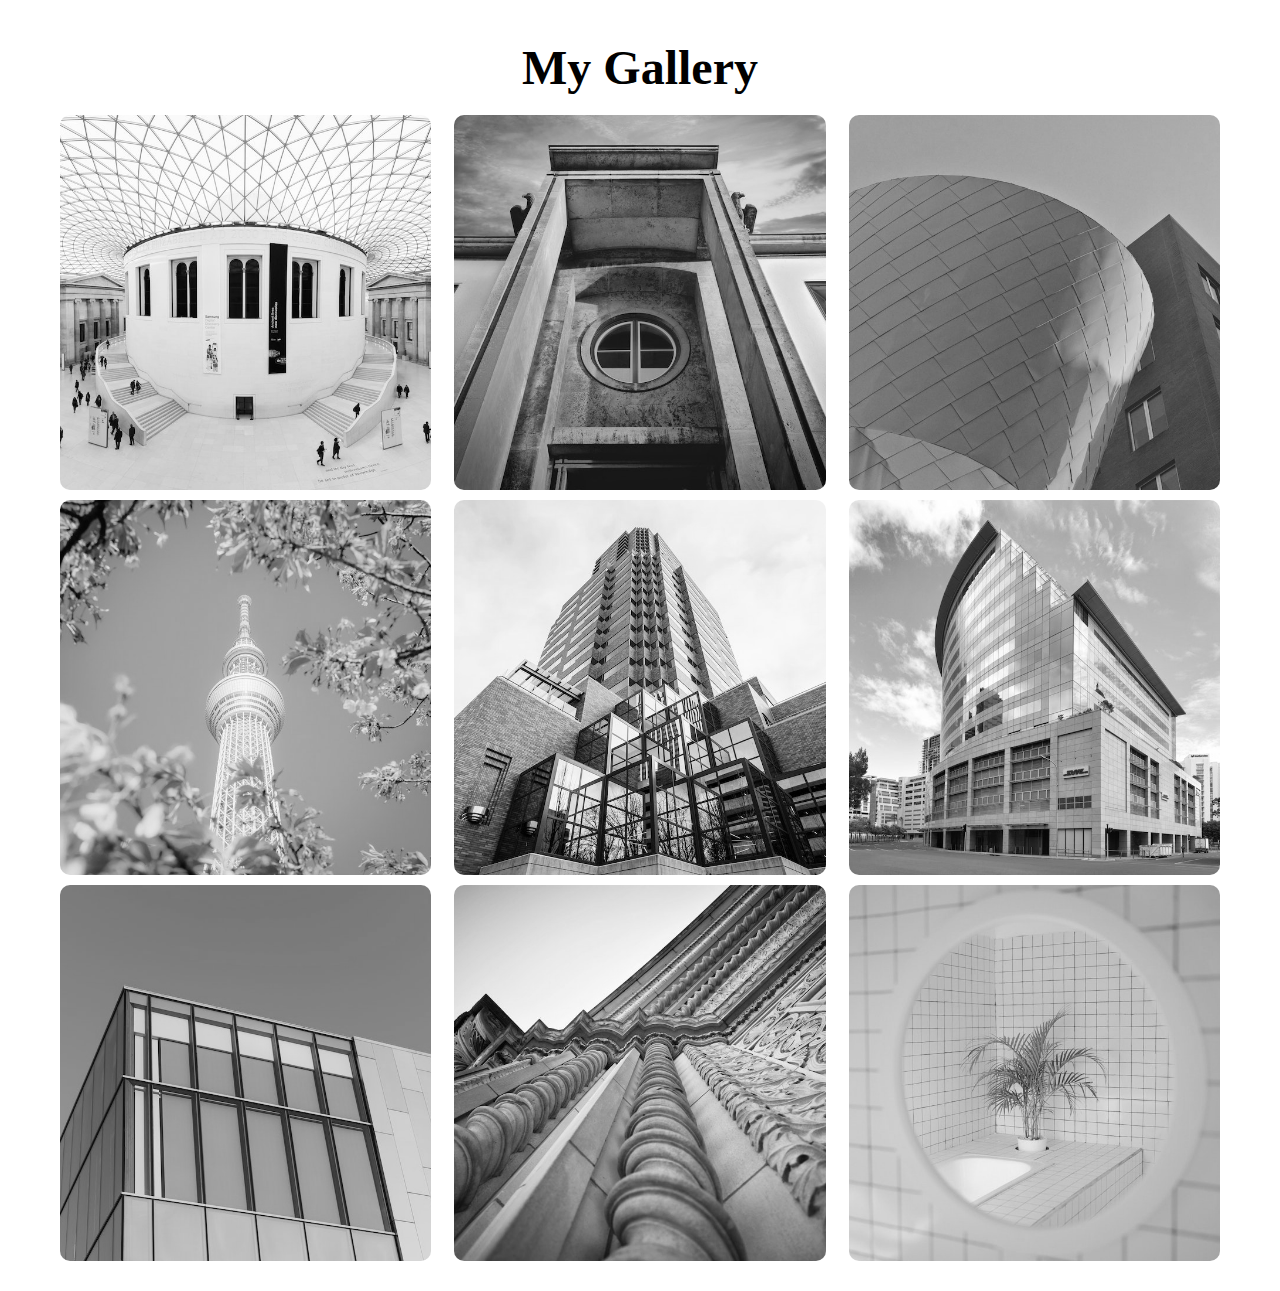
<file: hoverimage/index.html>
<!DOCTYPE html>
<html lang="en">
<head>
    <meta charset="UTF-8">
    <meta name="viewport" content="width=device-width, initial-scale=1.0">
    <title>Document</title>
    <link rel="stylesheet" href="styles.css">
</head>
<body>
    <div class="wrapper">
        <div class="container">
            <h1>My Gallery</h1>
            <div class="gallery">
                <figure class="card">
                    <img src="image1.jpg" alt="">
                    <figcaption>image1</figcaption>
                </figure>
      
                <figure class="card">
                  
                    <img src="image2.jpeg" alt="">
                    <figcaption>image2</figcaption>
                </figure>
                <figure class="card">
                    <img src="image3.jpeg" alt="">
                    <figcaption>image3</figcaption>
                </figure>
                <figure class="card">
                    <img src="image4.jpeg" alt="">
                    <figcaption>image4</figcaption>
                </figure>
                <figure class="card">
                    <img src="image5.jpeg" alt="">
                    <figcaption>image5</figcaption>
                </figure>
                <figure class="card">
                    <img src="image6.jpeg" alt="">
                    <figcaption>image6</figcaption>
                </figure>
                <figure class="card">
                    <img src="image7.jpeg" alt="">
                    <figcaption>image7</figcaption>
                </figure>
                <figure class="card">
                <img src="image8.jpeg" alt="">
                <figcaption>image8</figcaption>
            </figure>
            <figure class="card">
                <img src="image9.jpeg" alt="">
                <figcaption>image9</figcaption>
            </figure>
            
            </div>
        </div>
    </div>
</body>
</html>
</file>
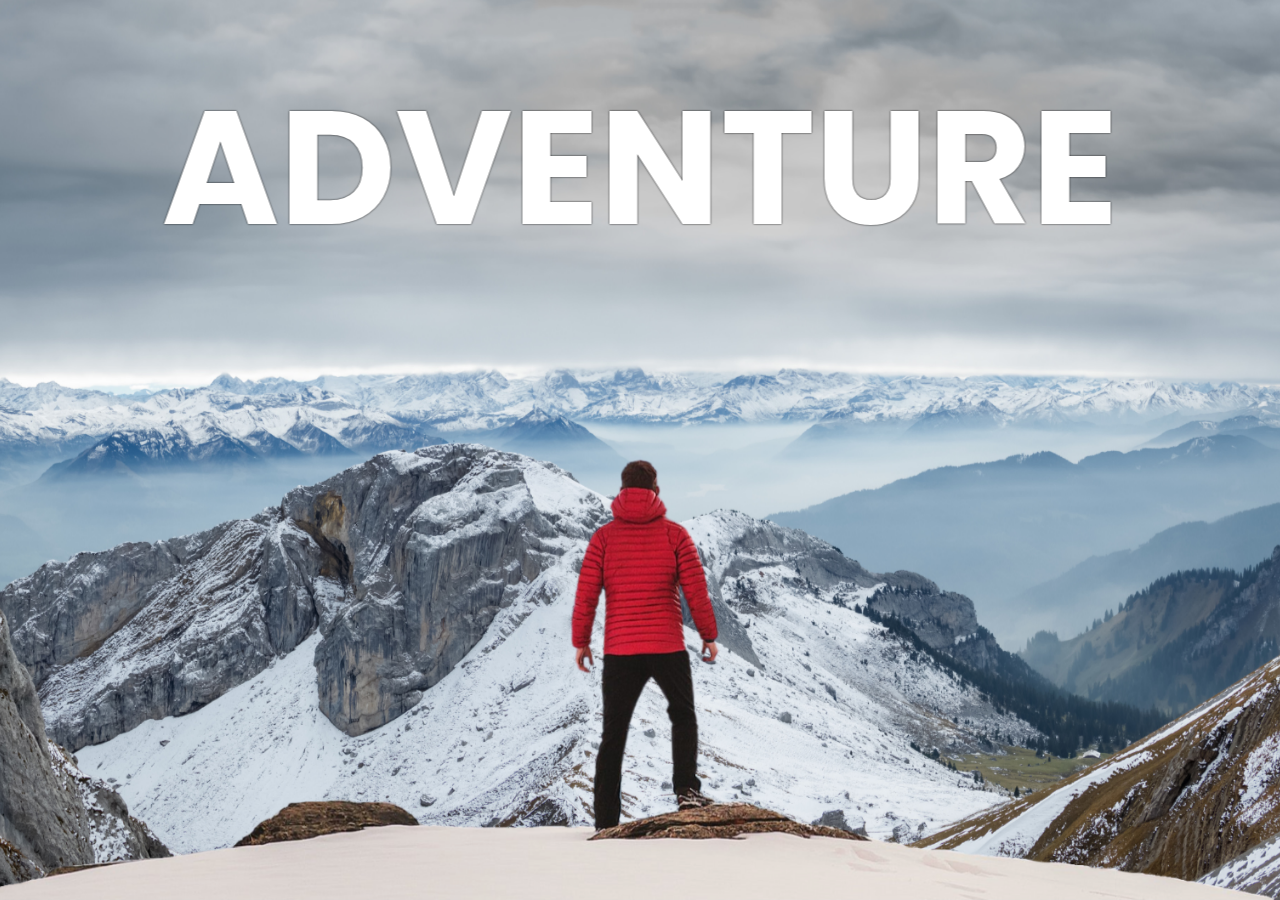
<file: Parallax/index.html>
<!DOCTYPE html>
<html lang="en">
  <head>
    <meta charset="UTF-8" />
    <meta http-equiv="X-UA-Compatible" content="IE=edge" />
    <meta name="viewport" content="width=device-width, initial-scale=1.0" />
    <title>Parallax Website</title>
    <link rel="stylesheet" href="./style.css">
  </head>
  <body>
    <main>
      <div class="container">
        <img src="./img/background.png" alt="background" id="background" />
        <img src="./img/foreground.png" alt="foreground" id="foreground" />
        <h1>Adventure</h1>
      </div>

      <section>
        <h2>Adventure Time !</h2>
        <p class="text">
          Lorem, ipsum dolor sit amet consectetur adipisicing elit. Ad, itaque
          hic tempore rem eveniet sed repudiandae molestiae magnam aut quod
          consequatur, harum, totam beatae fugiat ipsam? Explicabo, blanditiis
          quod similique fugiat fugit ea expedita deleniti doloribus, delectus
          perferendis, tempore amet maiores libero sapiente voluptatem
          reprehenderit? Illum alias commodi cupiditate corporis mollitia ab
          quaerat, ipsum est excepturi vitae a sunt optio.
          <br /><br />
          Lorem ipsum dolor sit amet consectetur, adipisicing elit. Qui
          necessitatibus commodi alias? Veritatis, eligendi nisi. Amet
          exercitationem, recusandae dolore corrupti laborum aperiam repellendus
          natus voluptatem quam atque aliquam beatae. Odit deserunt nisi optio
          eveniet? Aliquam possimus molestiae, ullam illum accusamus autem
          accusantium! Voluptate laboriosam eum saepe ex veritatis est? Numquam
          eaque autem labore provident dolorum, velit omnis mollitia eos
          adipisci!
        </p>

        <div class="box bg1">
          <h4>biking</h4>
        </div>
        <p class="text">
          Lorem, ipsum dolor sit amet consectetur adipisicing elit. Ad, itaque
          hic tempore rem eveniet sed repudiandae molestiae magnam aut quod
          consequatur, harum, totam beatae fugiat ipsam? Explicabo, blanditiis
          quod similique fugiat fugit ea expedita deleniti doloribus, delectus
          perferendis, tempore amet maiores libero sapiente voluptatem
          reprehenderit? Illum alias commodi cupiditate corporis mollitia ab
          quaerat, ipsum est excepturi vitae a sunt optio.
          <br /><br />
          Lorem ipsum dolor sit amet consectetur, adipisicing elit. Qui
          necessitatibus commodi alias? Veritatis, eligendi nisi. Amet
          exercitationem, recusandae dolore corrupti laborum aperiam repellendus
          natus voluptatem quam atque aliquam beatae. Odit deserunt nisi optio
          eveniet? Aliquam possimus molestiae, ullam illum accusamus autem
          accusantium! Voluptate laboriosam eum saepe ex veritatis est? Numquam
          eaque autem labore provident dolorum, velit omnis mollitia eos
          adipisci!
        </p>

        <div class="box bg2">
          <h4>PARA GLIDING</h4>
        </div>
        <p class="text">
          Lorem, ipsum dolor sit amet consectetur adipisicing elit. Ad, itaque
          hic tempore rem eveniet sed repudiandae molestiae magnam aut quod
          consequatur, harum, totam beatae fugiat ipsam? Explicabo, blanditiis
          quod similique fugiat fugit ea expedita deleniti doloribus, delectus
          perferendis, tempore amet maiores libero sapiente voluptatem
          reprehenderit? Illum alias commodi cupiditate corporis mollitia ab
          quaerat, ipsum est excepturi vitae a sunt optio.
          <br /><br />
          Lorem ipsum dolor sit amet consectetur, adipisicing elit. Qui
          necessitatibus commodi alias? Veritatis, eligendi nisi. Amet
          exercitationem, recusandae dolore corrupti laborum aperiam repellendus
          natus voluptatem quam atque aliquam beatae. Odit deserunt nisi optio
          eveniet? Aliquam possimus molestiae, ullam illum accusamus autem
          accusantium! Voluptate laboriosam eum saepe ex veritatis est? Numquam
          eaque autem labore provident dolorum, velit omnis mollitia eos
          adipisci!
        </p>

        <div class="box bg3">
          <h4>SURFING</h4>
        </div>
        <p class="text">
          Lorem, ipsum dolor sit amet consectetur adipisicing elit. Ad, itaque
          hic tempore rem eveniet sed repudiandae molestiae magnam aut quod
          consequatur, harum, totam beatae fugiat ipsam? Explicabo, blanditiis
          quod similique fugiat fugit ea expedita deleniti doloribus, delectus
          perferendis, tempore amet maiores libero sapiente voluptatem
          reprehenderit? Illum alias commodi cupiditate corporis mollitia ab
          quaerat, ipsum est excepturi vitae a sunt optio.
          <br /><br />
          Lorem ipsum dolor sit amet consectetur, adipisicing elit. Qui
          necessitatibus commodi alias? Veritatis, eligendi nisi. Amet
          exercitationem, recusandae dolore corrupti laborum aperiam repellendus
          natus voluptatem quam atque aliquam beatae. Odit deserunt nisi optio
          eveniet? Aliquam possimus molestiae, ullam illum accusamus autem
          accusantium! Voluptate laboriosam eum saepe ex veritatis est? Numquam
          eaque autem labore provident dolorum, velit omnis mollitia eos
          adipisci!
        </p>
      </section>
    </main>
  </body>
</html>
</file>
<file: hoverimage/styles.css>
*{
    border: 0;
    margin: 0;
    box-sizing: border-box;
}

#wrapper{
    height: 100vh;
    overflow-x: hidden;
    overflow-y: auto;
}

.container{
    height: 100%;
    max-width: 1200px;
    margin: 0 auto;
    padding: 20px;
}

.container h1{
    margin: 20px auto;
    text-align: center;
    margin-bottom: 20px;
    font-size: 3rem;
}

.gallery{
    display: flex;
    flex-wrap: wrap;
    justify-content: space-between;
}

.card{
    width: 32%;
    position: relative;
    margin-bottom: 10px;
    border-radius: 10px;
    overflow: hidden;
}

.card img{
     height:100%;
     width: 100%;
     filter: grayscale(100%);
     box-shadow: 0 0 20px #333;
     object-fit: cover;

}

.card:hover{
    transform: scale(1.03);
    transition: 0.5s;
    filter: drop-shadow(0 0 10px #333);
}

.card:hover img{
    filter: grayscale(0);
}

.card figcaption{
    position: absolute;
    bottom: 0;
    left: 0;
    padding: 25px;
    width:100%;
    height: 20%;
    font-size: 16px;
    font-weight: 500;
    color: #fff;
    opacity: 0;
    border-radius: 0 0 10px 10px;
    background: linear-gradient(0deg,rgba(0,0,0,0.5)0%,rgba(255,255,255));
    transition: 0.3s;
}

.card:hover figcaption{
    opacity:1;
    transform: scale(1.03);
}
</file>
<file: Parallax/style.css>
@import url("https://fonts.googleapis.com/css2?family=Poppins&display=swap");

      *,
      *::before,
      *::after {
        margin: 0;
        padding: 0;
        box-sizing: border-box;
        font-family: "poppins", "sans-serif";
      }

      main {
        height: 100vh;
        /* width: 100%; */
        overflow-x: hidden;
        perspective: 10px;
      }

      .container {
        position: relative;
        height: 100vh;
        display: flex;
        justify-content: center;
        align-items: center;
        transform-style: preserve-3d;
        z-index: -1;
      }

      .container img {
        position: absolute;
        height: 100vh;
        width: 100%;
        object-fit: cover;
        z-index: -1;
      }

      #background {
        transform: translateZ(-39px) scale(5);
      }

      #foreground {
        transform: translateZ(-20px) scale(3);
      }

      .container h1 {
        position: absolute;
        top: 3rem;
        color: #fff;
        left: 50%;
        transform: translateX(-50%);
        text-transform: uppercase;
        font-size: 10rem;
        font-weight: 700;
        text-shadow: 0 0 2px black;
      }

      section {
        background: rgb(45, 45, 45);
        color: #fff;
        padding: 5rem 0px;
      }

      section h2 {
        font-size: 5rem;
        padding: 0 10rem;
      }

      .text {
        font-size: 1.5rem;
        padding: 0 10rem;
        margin: 5rem 0;
      }

      .bg1 {
        background-image: url(./img/sport-1.jpg);
      }

      .bg2 {
        background-image: url(./img/sport-2.jpg);
      }

      .bg3 {
        background-image: url(./img/sport-3.jpg);
      }

      .box {
        height: 500px;
        width: 100%;
        background-size: cover;
        background-position: center;
        background-attachment: fixed;
        position: relative;
      }

      .box h4 {
        font-size: 3.5rem;
        color: black;
        font-weight: 600;
        text-transform: uppercase;
        background-color: white;
        position: absolute;
        top: 50%;
        left: 50%;
        transform: translate(-50%, -50%);
        padding: 0 20px;
      }
</file>
